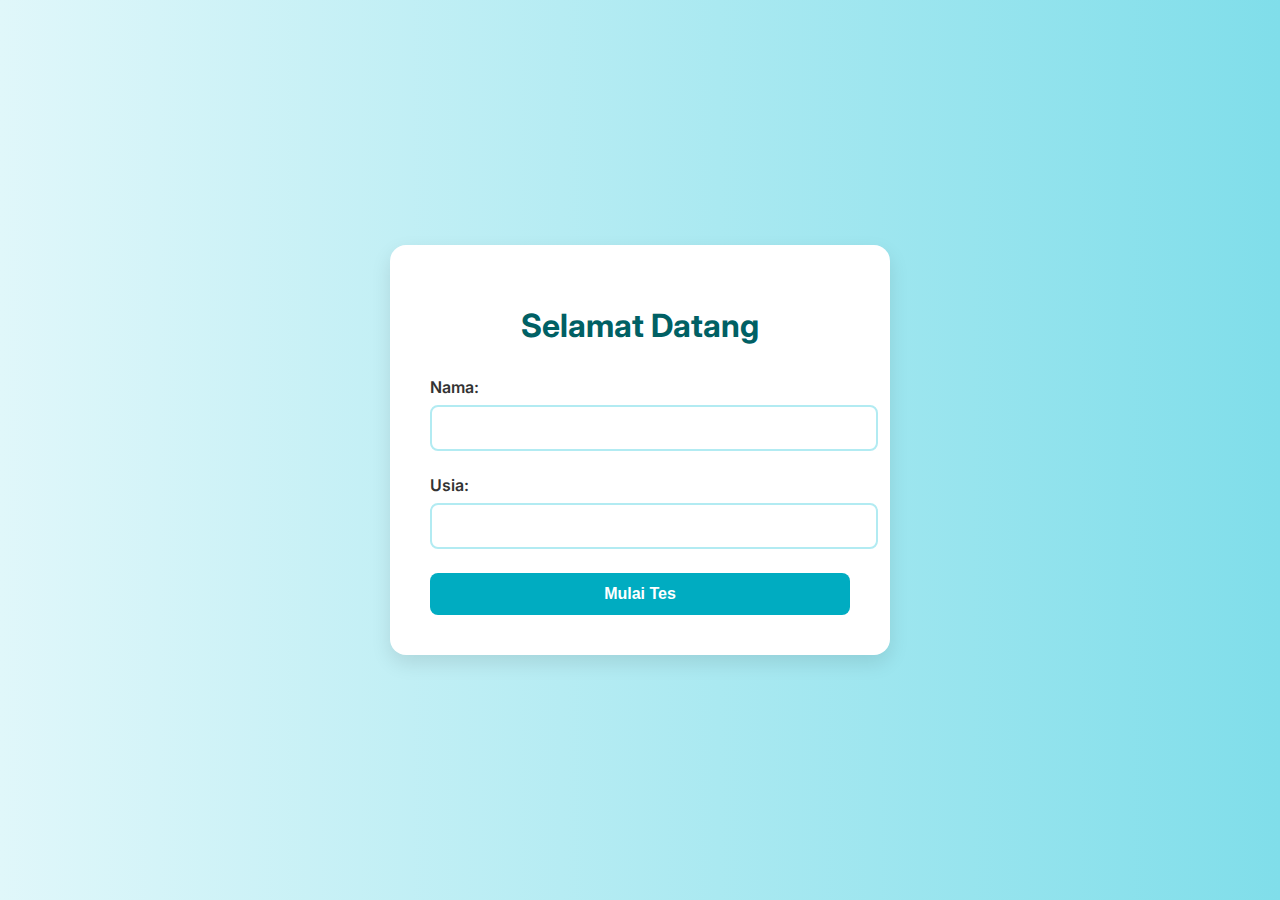
<file: templates/index.html>
<!DOCTYPE html>
<html lang="id">
<head>
  <meta charset="UTF-8" />
  <meta name="viewport" content="width=device-width, initial-scale=1.0"/>
  <title>Sistem Pakar - Identitas</title>
  <link href="https://fonts.googleapis.com/css2?family=Inter:wght@400;600&display=swap" rel="stylesheet">
  <style>
    body {
      margin: 0;
      font-family: 'Inter', sans-serif;
      background: linear-gradient(to right, #e0f7fa, #80deea);
      display: flex;
      justify-content: center;
      align-items: center;
      height: 100vh;
    }

    .form-container {
      background-color: #ffffff;
      padding: 40px;
      border-radius: 16px;
      box-shadow: 0 8px 20px rgba(0, 0, 0, 0.1);
      width: 100%;
      max-width: 420px;
    }

    h1 {
      text-align: center;
      color: #006064;
      margin-bottom: 32px;
    }

    label {
      display: block;
      margin-bottom: 8px;
      color: #333;
      font-weight: 600;
    }

    input[type="text"],
    input[type="number"] {
      width: 100%;
      padding: 12px;
      margin-bottom: 24px;
      border: 2px solid #b2ebf2;
      border-radius: 8px;
      font-size: 16px;
    }

    button {
      width: 100%;
      padding: 12px;
      background-color: #00acc1;
      color: white;
      border: none;
      border-radius: 8px;
      font-size: 16px;
      font-weight: 600;
      cursor: pointer;
      transition: background 0.3s ease;
    }

    button:hover {
      background-color: #007c91;
    }
  </style>
</head>
<body>
  <div class="form-container">
    <h1>Selamat Datang</h1>
    <form method="post">
      <label for="name">Nama:</label>
      <input type="text" id="name" name="name" required>

      <label for="age">Usia:</label>
      <input type="number" id="age" name="age" required>

      <button type="submit">Mulai Tes</button>
    </form>
  </div>
</body>
</html>
</file>
